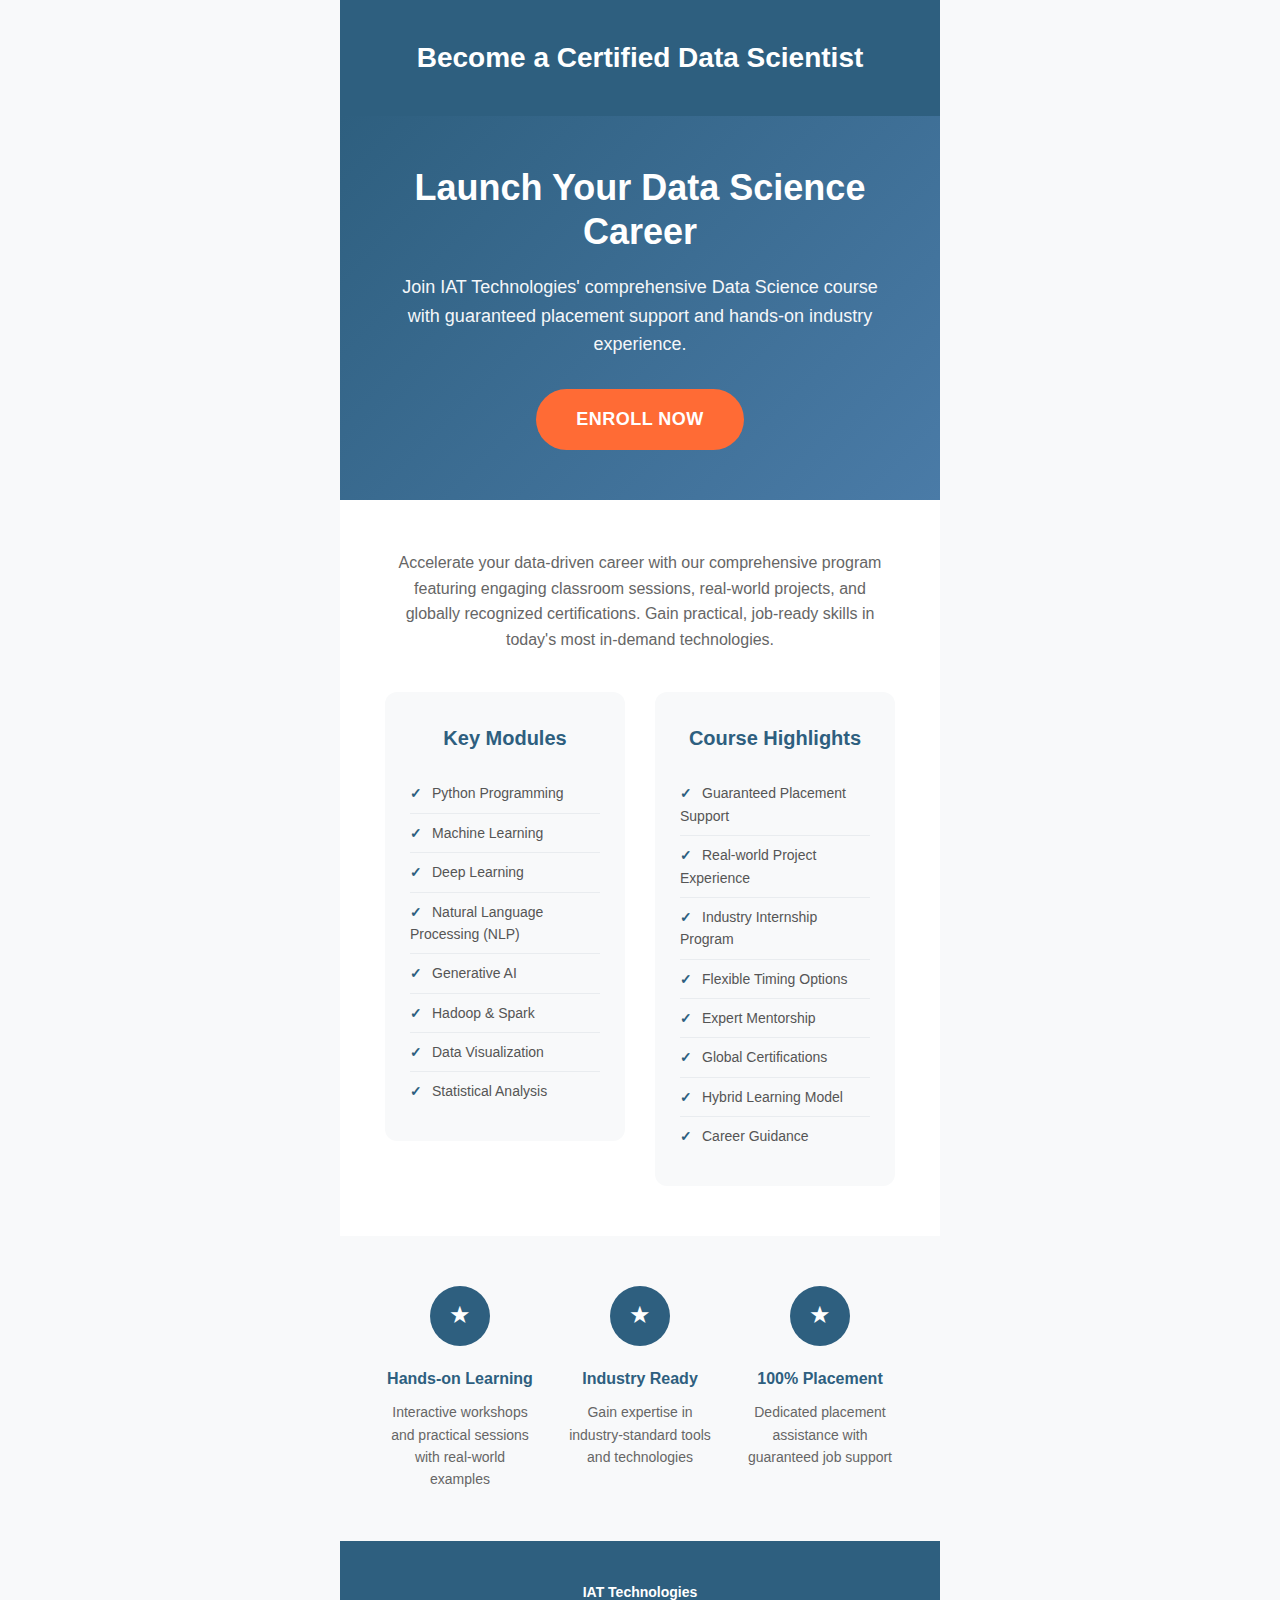
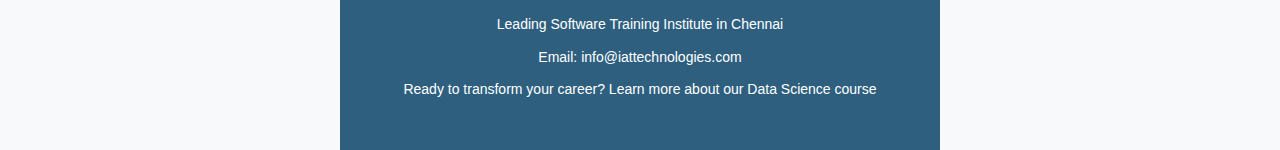
<file: src/components/EmailTemplate.html>
<!DOCTYPE html>
<html lang="en">
<head>
    <meta charset="UTF-8">
    <meta name="viewport" content="width=device-width, initial-scale=1.0">
    <meta name="format-detection" content="telephone=no">
    <meta name="format-detection" content="date=no">
    <meta name="format-detection" content="address=no">
    <meta name="format-detection" content="email=no">
    <title>Become a Certified Data Scientist - IAT Technologies</title>
    <!--[if mso]>
    <noscript>
        <xml>
            <o:OfficeDocumentSettings>
                <o:PixelsPerInch>96</o:PixelsPerInch>
            </o:OfficeDocumentSettings>
        </xml>
    </noscript>
    <![endif]-->
    <style>
        /* Reset styles */
        body, table, td, p, a, li, blockquote {
            -webkit-text-size-adjust: 100%;
            -ms-text-size-adjust: 100%;
        }
        table, td {
            mso-table-lspace: 0pt;
            mso-table-rspace: 0pt;
        }
        img {
            -ms-interpolation-mode: bicubic;
            border: 0;
            outline: none;
            text-decoration: none;
        }

        /* Base styles */
        body {
            margin: 0 !important;
            padding: 0 !important;
            background-color: #f8f9fa;
            font-family: 'Segoe UI', Tahoma, Geneva, Verdana, sans-serif;
            line-height: 1.6;
            color: #333333;
        }

        .email-container {
            max-width: 600px;
            margin: 0 auto;
            background-color: #ffffff;
        }

        /* Header styles */
        .header {
            background-color: #2E5F7F;
            padding: 40px 30px;
            text-align: center;
        }

        .header h1 {
            color: #ffffff;
            font-size: 28px;
            font-weight: 700;
            margin: 0;
            line-height: 1.3;
        }

        /* Hero section */
        .hero {
            background: linear-gradient(135deg, #2E5F7F 0%, #4A7BA7 100%);
            padding: 50px 30px;
            text-align: center;
            color: #ffffff;
        }

        .hero-content {
            max-width: 500px;
            margin: 0 auto;
        }

        .hero h2 {
            font-size: 36px;
            font-weight: 700;
            margin: 0 0 20px 0;
            line-height: 1.2;
        }

        .hero p {
            font-size: 18px;
            margin: 0 0 30px 0;
            opacity: 0.95;
        }

        .cta-button {
            display: inline-block;
            background-color: #FF6B35;
            color: #ffffff !important;
            text-decoration: none;
            padding: 16px 40px;
            border-radius: 50px;
            font-size: 18px;
            font-weight: 600;
            text-transform: uppercase;
            letter-spacing: 0.5px;
            transition: all 0.3s ease;
        }

        .cta-button:hover {
            background-color: #E55A2B;
            transform: translateY(-2px);
        }

        /* Content section */
        .content {
            padding: 50px 30px;
        }

        .intro-text {
            text-align: center;
            margin-bottom: 40px;
        }

        .intro-text p {
            font-size: 16px;
            color: #666666;
            max-width: 500px;
            margin: 0 auto;
        }

        /* Two column layout */
        .two-columns {
            display: table;
            width: 100%;
            margin-top: 40px;
        }

        .column {
            display: table-cell;
            width: 50%;
            vertical-align: top;
            padding: 0 15px;
        }

        .column-content {
            background-color: #f8f9fa;
            padding: 30px 25px;
            border-radius: 12px;
            height: 100%;
            box-sizing: border-box;
        }

        .column h3 {
            color: #2E5F7F;
            font-size: 20px;
            font-weight: 600;
            margin: 0 0 20px 0;
            text-align: center;
        }

        .column ul {
            list-style: none;
            padding: 0;
            margin: 0;
        }

        .column li {
            padding: 8px 0;
            border-bottom: 1px solid #e9ecef;
            font-size: 14px;
            color: #555555;
        }

        .column li:last-child {
            border-bottom: none;
        }

        .column li::before {
            content: "✓";
            color: #2E5F7F;
            font-weight: bold;
            margin-right: 10px;
        }

        /* Features section */
        .features {
            background-color: #f8f9fa;
            padding: 50px 30px;
        }

        .features-grid {
            display: table;
            width: 100%;
        }

        .feature {
            display: table-cell;
            width: 33.33%;
            text-align: center;
            padding: 0 15px;
        }

        .feature-icon {
            width: 60px;
            height: 60px;
            background-color: #2E5F7F;
            border-radius: 50%;
            margin: 0 auto 20px;
            display: flex;
            align-items: center;
            justify-content: center;
        }

        .feature-icon::before {
            content: "★";
            color: #ffffff;
            font-size: 24px;
        }

        .feature h4 {
            color: #2E5F7F;
            font-size: 16px;
            font-weight: 600;
            margin: 0 0 10px 0;
        }

        .feature p {
            font-size: 14px;
            color: #666666;
            margin: 0;
        }

        /* Footer */
        .footer {
            background-color: #2E5F7F;
            padding: 40px 30px;
            text-align: center;
            color: #ffffff;
        }

        .footer p {
            margin: 0 0 10px 0;
            font-size: 14px;
        }

        .footer a {
            color: #ffffff;
            text-decoration: none;
        }

        /* Mobile responsive */
        @media only screen and (max-width: 600px) {
            .email-container {
                width: 100% !important;
            }

            .header,
            .hero,
            .content,
            .features,
            .footer {
                padding-left: 20px !important;
                padding-right: 20px !important;
            }

            .hero h2 {
                font-size: 28px;
            }

            .hero p {
                font-size: 16px;
            }

            .two-columns,
            .features-grid {
                display: block !important;
            }

            .column,
            .feature {
                display: block !important;
                width: 100% !important;
                margin-bottom: 20px;
            }

            .column:last-child,
            .feature:last-child {
                margin-bottom: 0;
            }
        }

        /* Outlook specific */
        <!--[if mso]>
        .two-columns,
        .features-grid {
            width: 100% !important;
        }
        <![endif]-->
    </style>
</head>
<body>
    <div class="email-container">
        <!-- Header -->
        <div class="header">
            <h1>Become a Certified Data Scientist</h1>
        </div>

        <!-- Hero Section -->
        <div class="hero">
            <div class="hero-content">
                <h2>Launch Your Data Science Career</h2>
                <p>Join IAT Technologies' comprehensive Data Science course with guaranteed placement support and hands-on industry experience.</p>
                <a href="https://iattechnologies.com/data-science-courses1/" class="cta-button">Enroll Now</a>
            </div>
        </div>

        <!-- Content Section -->
        <div class="content">
            <div class="intro-text">
                <p>Accelerate your data-driven career with our comprehensive program featuring engaging classroom sessions, real-world projects, and globally recognized certifications. Gain practical, job-ready skills in today's most in-demand technologies.</p>
            </div>

            <!-- Two Columns -->
            <div class="two-columns">
                <div class="column">
                    <div class="column-content">
                        <h3>Key Modules</h3>
                        <ul>
                            <li>Python Programming</li>
                            <li>Machine Learning</li>
                            <li>Deep Learning</li>
                            <li>Natural Language Processing (NLP)</li>
                            <li>Generative AI</li>
                            <li>Hadoop & Spark</li>
                            <li>Data Visualization</li>
                            <li>Statistical Analysis</li>
                        </ul>
                    </div>
                </div>
                <div class="column">
                    <div class="column-content">
                        <h3>Course Highlights</h3>
                        <ul>
                            <li>Guaranteed Placement Support</li>
                            <li>Real-world Project Experience</li>
                            <li>Industry Internship Program</li>
                            <li>Flexible Timing Options</li>
                            <li>Expert Mentorship</li>
                            <li>Global Certifications</li>
                            <li>Hybrid Learning Model</li>
                            <li>Career Guidance</li>
                        </ul>
                    </div>
                </div>
            </div>
        </div>

        <!-- Features Section -->
        <div class="features">
            <div class="features-grid">
                <div class="feature">
                    <div class="feature-icon"></div>
                    <h4>Hands-on Learning</h4>
                    <p>Interactive workshops and practical sessions with real-world examples</p>
                </div>
                <div class="feature">
                    <div class="feature-icon"></div>
                    <h4>Industry Ready</h4>
                    <p>Gain expertise in industry-standard tools and technologies</p>
                </div>
                <div class="feature">
                    <div class="feature-icon"></div>
                    <h4>100% Placement</h4>
                    <p>Dedicated placement assistance with guaranteed job support</p>
                </div>
            </div>
        </div>

        <!-- Footer -->
        <div class="footer">
            <p><strong>IAT Technologies</strong></p>
            <p>Leading Software Training Institute in Chennai</p>
            <p>Email: <a href="mailto:info@iattechnologies.com">info@iattechnologies.com</a></p>
            <p>Ready to transform your career? <a href="https://iattechnologies.com/data-science-courses1/">Learn more about our Data Science course</a></p>
        </div>
    </div>
</body>
</html>
</file>
